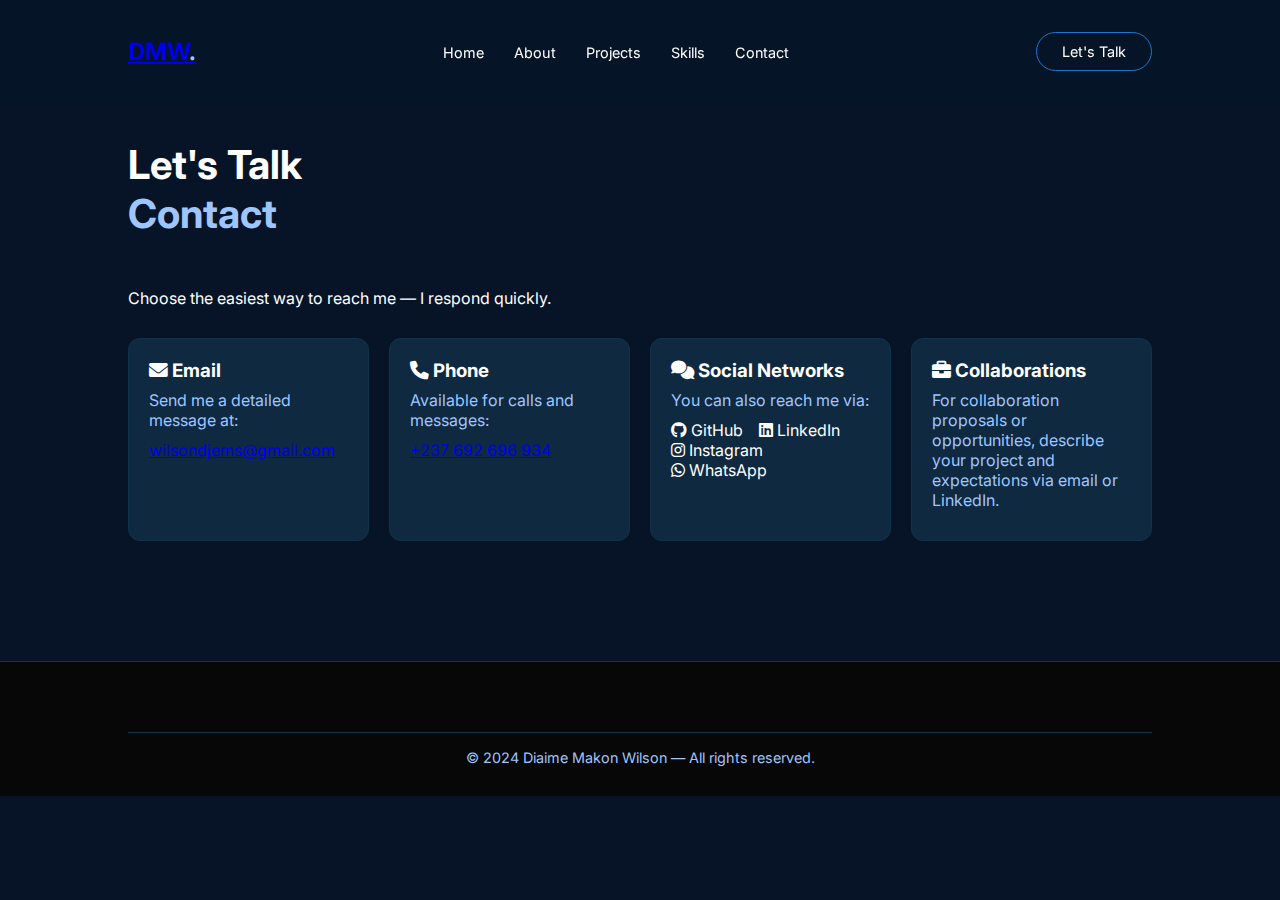
<file: contact.html>
<!DOCTYPE html>
<html lang="en">
<head>
    <meta charset="UTF-8">
    <meta name="viewport" content="width=device-width, initial-scale=1.0">
    <title>Let's Talk — Diaime Makon Wilson</title>
    <link rel="stylesheet" href="style.css">
    <link rel="stylesheet" href="https://cdnjs.cloudflare.com/ajax/libs/font-awesome/6.0.0/css/all.min.css">
    <link href="https://fonts.googleapis.com/css2?family=Inter:wght@300;400;700&display=swap" rel="stylesheet">
</head>
<body>
    <header>
        <nav>
            <div class="logo"><a href="index.html">DMW<span>.</span></a></div>
            <ul>
                <li><a href="index.html#home">Home</a></li>
                <li><a href="index.html#about">About</a></li>
                <li><a href="index.html#projects">Projects</a></li>
                <li><a href="index.html#skills">Skills</a></li>
                <li><a href="contact.html">Contact</a></li>
            </ul>
            <a href="contact.html" class="btn-cta">Let's Talk</a>
        </nav>
    </header>

    <main class="contact-page">
        <h1 class="section-title">Let's Talk <span>Contact</span></h1>
        <p>Choose the easiest way to reach me — I respond quickly.</p>

        <div class="contact-grid">
            <div class="contact-card">
                <h3><i class="fas fa-envelope"></i> Email</h3>
                <p>Send me a detailed message at:</p>
                <p><a href="mailto:wilsondjems@gmail.com">wilsondjems@gmail.com</a></p>
            </div>

            <div class="contact-card">
                <h3><i class="fas fa-phone"></i> Phone</h3>
                <p>Available for calls and messages:</p>
                <p><a href="tel:+237692696934">+237 692 696 934</a></p>
            </div>

            <div class="contact-card">
                <h3><i class="fas fa-comments"></i> Social Networks</h3>
                <p>You can also reach me via:</p>
                <p class="contact-actions">
                    <a href="https://github.com/Wilsondjems22" aria-label="GitHub" target="_blank" rel="noopener noreferrer"><i class="fab fa-github"></i> GitHub</a>
                    <a href="https://www.linkedin.com/in/Diaime Makon Wilson" aria-label="LinkedIn" target="_blank" rel="noopener noreferrer"><i class="fab fa-linkedin"></i> LinkedIn</a>
                    <a href="https://www.instagram.com/wilson_diaime" aria-label="Instagram" target="_blank" rel="noopener noreferrer"><i class="fab fa-instagram"></i> Instagram</a>
                    <a href="https://wa.me/237692696934" aria-label="WhatsApp" target="_blank" rel="noopener noreferrer"><i class="fab fa-whatsapp"></i> WhatsApp</a>
                </p>
            </div>

            <div class="contact-card">
                <h3><i class="fas fa-briefcase"></i> Collaborations</h3>
                <p>For collaboration proposals or opportunities, describe your project and expectations via email or LinkedIn.</p>
            </div>
        </div>

    </main>

    <footer class="site-footer">
        <div class="footer-bottom">
            <p>&copy; 2024 Diaime Makon Wilson — All rights reserved.</p>
        </div>
    </footer>

    <script src="script.js"></script>
</body>
</html>
</file>
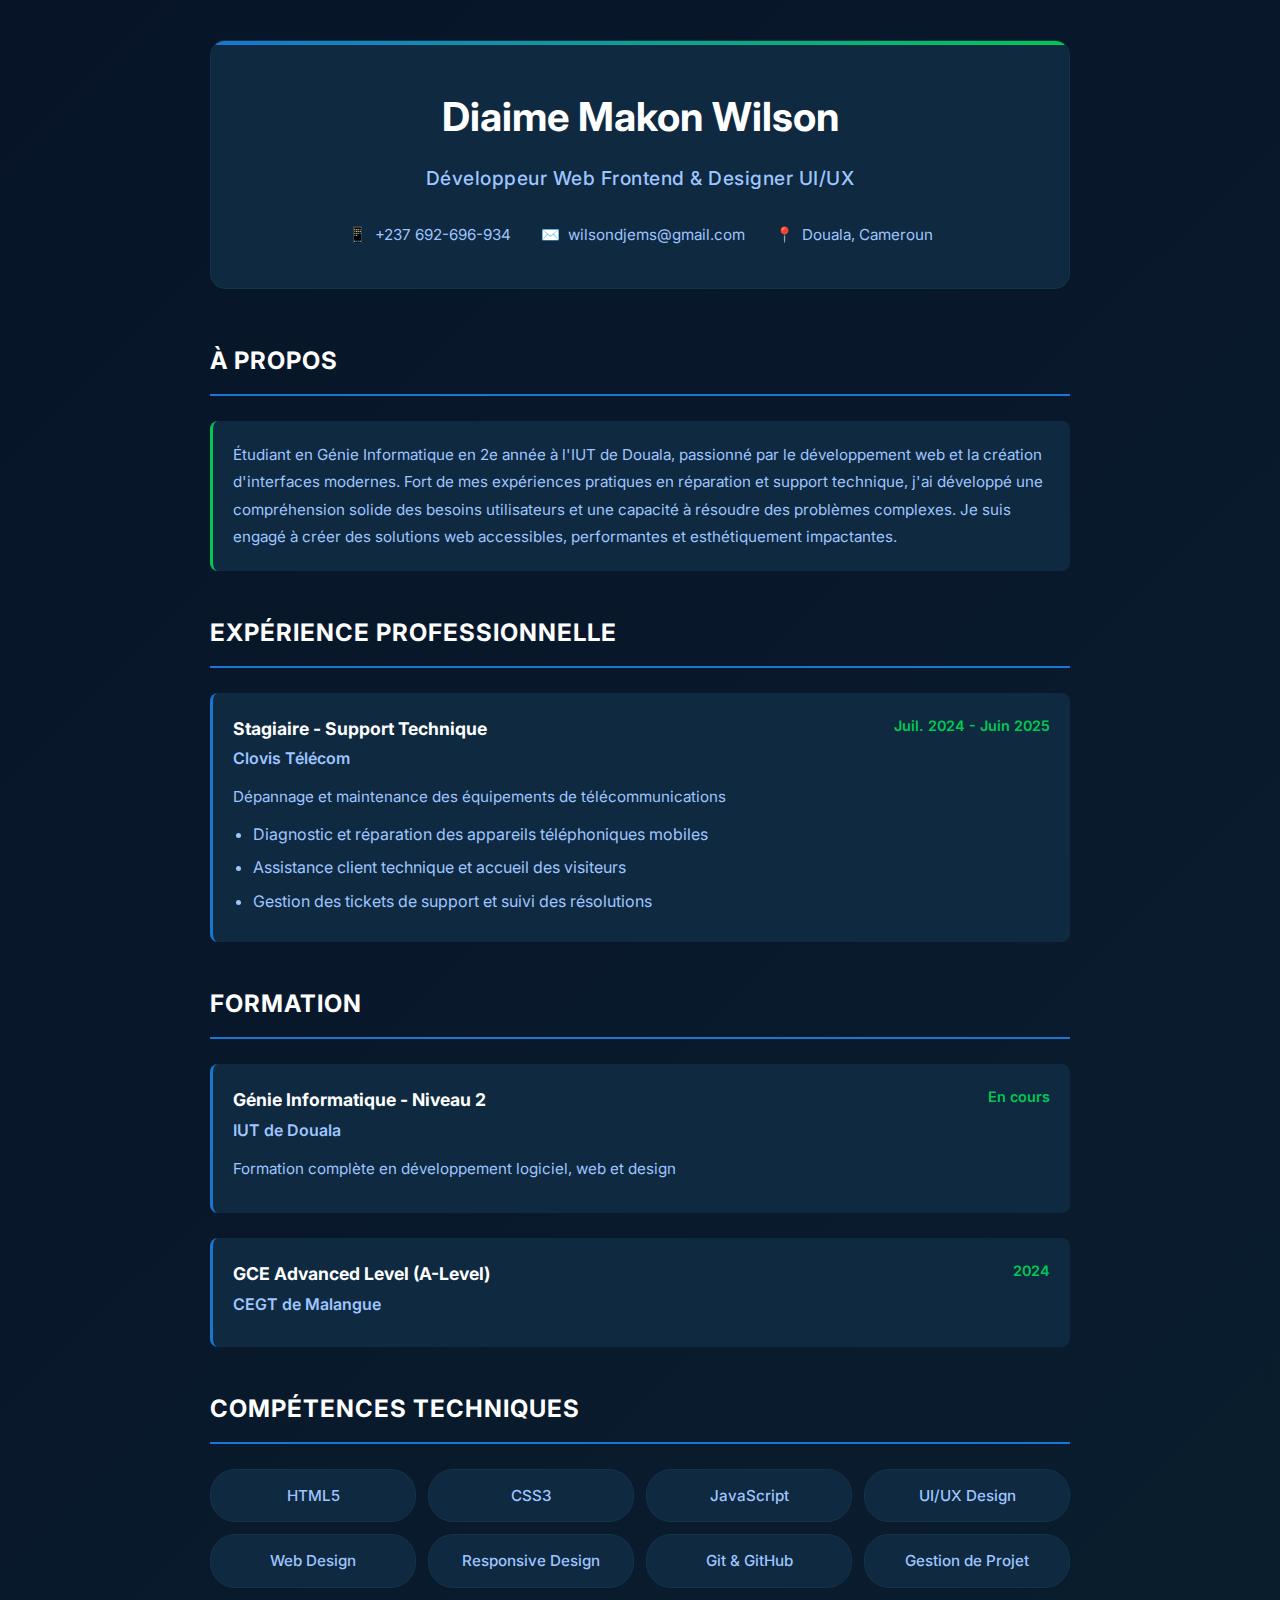
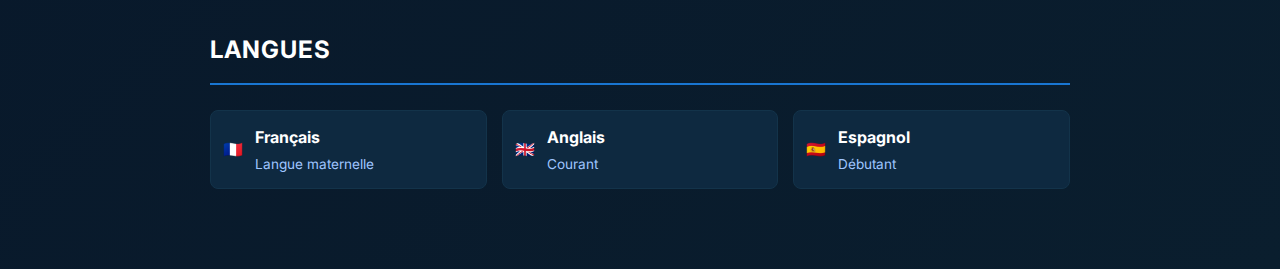
<file: cv.html>
<!DOCTYPE html>
<html lang="fr">
<head>
    <meta charset="UTF-8">
    <meta name="viewport" content="width=device-width, initial-scale=1.0">
    <title>Diaime Makon Wilson | CV</title>
    <link href="https://fonts.googleapis.com/css2?family=Inter:wght@300;400;600;700&display=swap" rel="stylesheet">
    <style>
        :root {
            --bg-color: #071428;
            --card-bg: #0e2940;
            --accent-color: #ffffff;
            --text-secondary: #9fc5ff;
            --border-color: #13334a;
            --primary-blue: #1976d2;
            --accent-green: #00c853;
        }
        
        * {
            margin: 0;
            padding: 0;
            box-sizing: border-box;
        }
        
        html {
            scroll-behavior: smooth;
        }
        
        body {
            font-family: 'Inter', sans-serif;
            line-height: 1.8;
            background: linear-gradient(135deg, var(--bg-color) 0%, #0a1e2e 100%);
            color: var(--accent-color);
            overflow-x: hidden;
        }
        
        .container {
            max-width: 900px;
            margin: 0 auto;
            padding: 40px 20px;
        }
        
        /* Header/Profile Section */
        .cv-header {
            text-align: center;
            margin-bottom: 50px;
            padding: 40px;
            background: var(--card-bg);
            border: 1px solid var(--border-color);
            border-radius: 15px;
            position: relative;
            overflow: hidden;
        }
        
        .cv-header::before {
            content: '';
            position: absolute;
            top: 0;
            left: 0;
            width: 100%;
            height: 4px;
            background: linear-gradient(90deg, var(--primary-blue), var(--accent-green));
        }
        
        .cv-header h1 {
            font-size: 2.5rem;
            margin-bottom: 8px;
            font-weight: 700;
            color: var(--accent-color);
        }
        
        .cv-header .title {
            font-size: 1.2rem;
            color: var(--text-secondary);
            margin-bottom: 25px;
            font-weight: 500;
            letter-spacing: 0.5px;
        }
        
        .contact-info {
            display: flex;
            justify-content: center;
            gap: 30px;
            flex-wrap: wrap;
            font-size: 0.95rem;
        }
        
        .contact-item {
            display: flex;
            align-items: center;
            gap: 8px;
            color: var(--text-secondary);
        }
        
        /* Sections */
        .cv-section {
            margin-bottom: 40px;
        }
        
        .cv-section h2 {
            font-size: 1.5rem;
            margin-bottom: 25px;
            padding-bottom: 12px;
            border-bottom: 2px solid var(--primary-blue);
            color: var(--accent-color);
            font-weight: 700;
            text-transform: uppercase;
            letter-spacing: 1px;
        }
        
        /* Entry Cards */
        .entry {
            margin-bottom: 25px;
            padding: 20px;
            background: var(--card-bg);
            border-left: 3px solid var(--primary-blue);
            border-radius: 8px;
            transition: all 0.3s ease;
        }
        
        .entry:hover {
            transform: translateX(5px);
            border-color: var(--accent-green);
            box-shadow: 0 8px 24px rgba(25, 118, 210, 0.1);
        }
        
        .entry-header {
            display: flex;
            justify-content: space-between;
            align-items: flex-start;
            margin-bottom: 8px;
            flex-wrap: wrap;
            gap: 10px;
        }
        
        .entry-title {
            font-size: 1.1rem;
            font-weight: 700;
            color: var(--accent-color);
        }
        
        .entry-subtitle {
            font-size: 1rem;
            color: var(--text-secondary);
            font-weight: 600;
        }
        
        .entry-date {
            color: var(--accent-green);
            font-size: 0.9rem;
            font-weight: 600;
        }
        
        .entry-description {
            color: var(--text-secondary);
            margin: 12px 0;
            font-size: 0.95rem;
            line-height: 1.6;
        }
        
        .entry ul {
            margin-left: 20px;
            margin-top: 10px;
            color: var(--text-secondary);
        }
        
        .entry li {
            margin-bottom: 8px;
            line-height: 1.6;
        }
        
        /* Skills */
        .skills-container {
            display: grid;
            grid-template-columns: repeat(auto-fit, minmax(180px, 1fr));
            gap: 12px;
        }
        
        .skill-badge {
            background: var(--card-bg);
            border: 1px solid var(--border-color);
            color: var(--text-secondary);
            padding: 12px 16px;
            border-radius: 25px;
            text-align: center;
            font-size: 0.95rem;
            font-weight: 500;
            transition: all 0.3s ease;
            cursor: pointer;
        }
        
        .skill-badge:hover {
            border-color: var(--primary-blue);
            background: rgba(25, 118, 210, 0.1);
            color: var(--accent-green);
            transform: translateY(-2px);
        }
        
        /* Languages */
        .languages-grid {
            display: grid;
            grid-template-columns: repeat(auto-fit, minmax(200px, 1fr));
            gap: 15px;
        }
        
        .language-item {
            display: flex;
            align-items: center;
            gap: 12px;
            padding: 12px;
            background: var(--card-bg);
            border: 1px solid var(--border-color);
            border-radius: 8px;
        }
        
        .language-item strong {
            color: var(--accent-color);
        }
        
        .language-item span {
            color: var(--text-secondary);
        }
        
        /* Profile Section */
        .profile-text {
            padding: 20px;
            background: var(--card-bg);
            border-left: 3px solid var(--accent-green);
            border-radius: 8px;
            color: var(--text-secondary);
            font-size: 0.95rem;
            line-height: 1.8;
        }
        
        @media print {
            body {
                background: white;
                color: #333;
            }
            .cv-header, .entry, .skill-badge, .language-item, .profile-text {
                background: white;
                color: #333;
            }
            .cv-section h2 {
                color: #333;
            }
        }
    </style>
</head>
<body>
    <div class="container"> 
        <!-- Header/Profile -->
        <div class="cv-header">
            <h1>Diaime Makon Wilson</h1>
            <p class="title">Développeur Web Frontend & Designer UI/UX</p>
            <div class="contact-info">
                <div class="contact-item">
                    <strong>📱</strong>
                    <span>+237 692-696-934</span>
                </div>
                <div class="contact-item">
                    <strong>✉️</strong>
                    <span>wilsondjems@gmail.com</span>
                </div>
                <div class="contact-item">
                    <strong>📍</strong>
                    <span>Douala, Cameroun</span>
                </div>
            </div>
        </div>

        <!-- Profile Section -->
        <section class="cv-section">
            <h2>À Propos</h2>
            <p class="profile-text">
                Étudiant en Génie Informatique en 2e année à l'IUT de Douala, passionné par le développement web et la création d'interfaces modernes. Fort de mes expériences pratiques en réparation et support technique, j'ai développé une compréhension solide des besoins utilisateurs et une capacité à résoudre des problèmes complexes. Je suis engagé à créer des solutions web accessibles, performantes et esthétiquement impactantes.
            </p>
        </section>

        <!-- Experience Section -->
        <section class="cv-section">
            <h2>Expérience Professionnelle</h2>
            
            <div class="entry">
                <div class="entry-header">
                    <div>
                        <p class="entry-title">Stagiaire - Support Technique</p>
                        <p class="entry-subtitle">Clovis Télécom</p>
                    </div>
                    <p class="entry-date">Juil. 2024 - Juin 2025</p>
                </div>
                <p class="entry-description">Dépannage et maintenance des équipements de télécommunications</p>
                <ul>
                    <li>Diagnostic et réparation des appareils téléphoniques mobiles</li>
                    <li>Assistance client technique et accueil des visiteurs</li>
                    <li>Gestion des tickets de support et suivi des résolutions</li>
                </ul>
            </div>
        </section>

        <!-- Education Section -->
        <section class="cv-section">
            <h2>Formation</h2>
            
            <div class="entry">
                <div class="entry-header">
                    <div>
                        <p class="entry-title">Génie Informatique - Niveau 2</p>
                        <p class="entry-subtitle">IUT de Douala</p>
                    </div>
                    <p class="entry-date">En cours</p>
                </div>
                <p class="entry-description">Formation complète en développement logiciel, web et design</p>
            </div>

            <div class="entry">
                <div class="entry-header">
                    <div>
                        <p class="entry-title">GCE Advanced Level (A-Level)</p>
                        <p class="entry-subtitle">CEGT de Malangue</p>
                    </div>
                    <p class="entry-date">2024</p>
                </div>
            </div>
        </section>

        <!-- Skills Section -->
        <section class="cv-section">
            <h2>Compétences Techniques</h2>
            <div class="skills-container">
                <span class="skill-badge">HTML5</span>
                <span class="skill-badge">CSS3</span>
                <span class="skill-badge">JavaScript</span>
                <span class="skill-badge">UI/UX Design</span>
                <span class="skill-badge">Web Design</span>
                <span class="skill-badge">Responsive Design</span>
                <span class="skill-badge">Git & GitHub</span>
                <span class="skill-badge">Gestion de Projet</span>
            </div>
        </section>

        <!-- Languages Section -->
        <section class="cv-section">
            <h2>Langues</h2>
            <div class="languages-grid">
                <div class="language-item">
                    <span>🇫🇷</span>
                    <div>
                        <strong>Français</strong>
                        <span style="display: block; font-size: 0.85rem;">Langue maternelle</span>
                    </div>
                </div>
                <div class="language-item">
                    <span>🇬🇧</span>
                    <div>
                        <strong>Anglais</strong>
                        <span style="display: block; font-size: 0.85rem;">Courant</span>
                    </div>
                </div>
                <div class="language-item">
                    <span>🇪🇸</span>
                    <div>
                        <strong>Espagnol</strong>
                        <span style="display: block; font-size: 0.85rem;">Débutant</span>
                    </div>
                </div>
            </div>
        </section>
    </div>
</body></html>
</file>
<file: style.css>
:root {
    --bg-color: #071428; /* deep navy */
    --card-bg: #0e2940; /* dark blue card */
    --accent-color: #ffffff; /* white */
    --text-secondary: #9fc5ff; /* soft light blue */
    --border-color: #13334a; /* muted blue border */
    --primary-blue: #1976d2; /* vivid blue */
    --accent-green: #00c853; /* bright green */
}

* {
    margin: 0;
    padding: 0;
    box-sizing: border-box;
    font-family: 'Inter', sans-serif;
}

body {
    background-color: var(--bg-color);
    color: white;
    overflow-x: hidden;
}

/* Header */
header {
    padding: 2rem 10%;
    position: fixed;
    width: 100%;
    top: 0;
    z-index: 1000;
    background: rgba(7,20,40,0.75);
    backdrop-filter: blur(10px);
}

nav {
    display: flex;
    justify-content: space-between;
    align-items: center;
}

.logo { font-size: 1.5rem; font-weight: bold; }
.logo span { color: var(--text-secondary); }

nav ul { display: flex; list-style: none; gap: 30px; }
nav ul a { color: white; text-decoration: none; font-size: 0.9rem; transition: 0.3s; }
nav ul a:hover { color: var(--text-secondary); }

.btn-cta {
    border: 1px solid var(--primary-blue);
    padding: 10px 25px;
    border-radius: 50px;
    text-decoration: none;
    color: var(--accent-color);
    font-size: 0.9rem;
    transition: 0.3s;
}

.btn-cta:hover { background: var(--primary-blue); color: white; }

/* Hero Section */
.hero {
    height: 100vh;
    display: flex;
    align-items: center;
    padding: 0 10%;
    gap: 50px;
}

.hero-content { flex: 1; }
.badge { color: var(--text-secondary); font-size: 0.8rem; border: 1px solid var(--border-color); padding: 5px 15px; border-radius: 20px; }

h1 { font-size: 4rem; margin-top: 20px; }
h1 span { display: block; color: var(--text-secondary); }

.subtitle { margin: 20px 0; color: var(--text-secondary); font-size: 1.1rem; max-width: 500px; }

.btn-primary { background: var(--primary-blue); border: none; padding: 15px 30px; border-radius: 5px; font-weight: bold; cursor: pointer; margin-right: 15px; color: white; position: relative; overflow: hidden; box-shadow: 0 6px 18px rgba(25,118,210,0.08); transition: transform 220ms cubic-bezier(.2,.9,.2,1), box-shadow 220ms ease; }
.btn-secondary { background: transparent; border: 1px solid rgba(255,255,255,0.08); color: var(--accent-color); padding: 15px 30px; border-radius: 5px; cursor: pointer; transition: transform 200ms ease, background 200ms ease, border-color 200ms ease; }

.hero-image { flex: 1; display: flex; justify-content: center; }
.hero-image img { width: 80%; border-radius: 20px; filter: grayscale(0.6) saturate(0.9) contrast(0.95); }

/* Skills */
.skills { padding: 100px 10%; text-align: center; }
.section-title { font-size: 2.5rem; margin-bottom: 50px; }
.skills-grid { display: grid; grid-template-columns: repeat(auto-fit, minmax(200px, 1fr)); gap: 20px; }

.skill-card {
    background: var(--card-bg);
    padding: 40px;
    border-radius: 15px;
    border: 1px solid var(--border-color);
    transition: 0.4s;
}

.skill-card:hover { transform: translateY(-10px); border-color: white; }
.skill-card i { font-size: 2.5rem; margin-bottom: 20px; }

.progress-bar { background: #333; height: 4px; margin-top: 20px; border-radius: 2px; }
.progress { background: white; height: 100%; }

/* Animations */
.floating {
    animation: float 6s ease-in-out infinite;
}

@keyframes float {
    0%, 100% { transform: translateY(0px); }
    50% { transform: translateY(-20px); }
}

.reveal { opacity: 0; transform: translateY(30px); transition: 1s all ease; }
.reveal.active { opacity: 1; transform: translateY(0); }

/* Typing cursor */
.typing-cursor {
    display: inline-block;
    width: 2px;
    height: 1.05em;
    background: var(--accent-green);
    margin-left: 8px;
    vertical-align: bottom;
    animation: blink 1s steps(1) infinite;
}

@keyframes blink {
    50% { opacity: 0; }
}

/* About Section */
.about { padding: 100px 10%; display: flex; align-items: center; }
.about-inner { display: flex; gap: 40px; align-items: center; }
.about-text { flex: 1; }
.about-text p { color: var(--text-secondary); max-width: 640px; margin: 20px 0; line-height: 1.6; }
.about-list { list-style: none; color: var(--text-secondary); margin-top: 10px; }
.about-list li { padding: 6px 0; }
.about-image { width: 320px; flex-shrink: 0; }
.about-image img { width: 100%; border-radius: 12px; border: 1px solid var(--border-color); }

/* Projects */
.projects { padding: 100px 10%; }
.project-grid { display: grid; grid-template-columns: repeat(auto-fit, minmax(260px, 1fr)); gap: 20px; margin-top: 30px; }
.project-card { background: var(--card-bg); border: 1px solid var(--border-color); border-radius: 12px; overflow: hidden; display: flex; flex-direction: column; }
.project-card img { width: 100%; height: 160px; object-fit: cover; }
.project-info { padding: 16px; display: flex; flex-direction: column; gap: 10px; flex: 1; }
.project-info h3 { margin: 0; }
.project-info p { color: var(--text-secondary); flex: 1; }
.project-link { color: white; text-decoration: none; margin-top: 8px; font-weight: 600; }
.project-card:hover { transform: translateY(-6px); transition: 0.3s; border-color: white; }

/* Button animations */
.btn-primary:hover { transform: translateY(-6px) scale(1.02); box-shadow: 0 18px 40px rgba(25,118,210,0.18); }
.btn-primary:active { transform: translateY(-2px) scale(0.995); }
.btn-secondary:hover { transform: translateY(-4px) rotate(-0.8deg); background: rgba(255,255,255,0.03); border-color: var(--primary-blue); }
.btn-secondary:active { transform: translateY(-1px) rotate(0); }

/* small decorative pulse for attention (used subtly) */
@keyframes pulseAccent {
    0% { box-shadow: 0 0 0 0 rgba(0,200,83,0.12); }
    70% { box-shadow: 0 0 0 10px rgba(0,200,83,0); }
    100% { box-shadow: 0 0 0 0 rgba(0,200,83,0); }
}

.btn-cta.pulse { animation: pulseAccent 1400ms ease; }

/* Footer */
.site-footer { background: #070707; color: var(--text-secondary); padding: 50px 10% 30px; border-top: 1px solid var(--border-color); }
.footer-grid { display: grid; grid-template-columns: 1fr 1fr 1fr 1fr; gap: 20px; align-items: start; }
.footer-brand .logo { font-size: 1.4rem; margin-bottom: 8px; }
.footer-links ul { list-style: none; padding: 0; }
.footer-links a { color: var(--text-secondary); text-decoration: none; display: block; padding: 6px 0; }
.footer-contact p { margin: 6px 0; }
.footer-socials .socials a { color: var(--text-secondary); margin-right: 12px; font-size: 1.2rem; }
.footer-bottom { margin-top: 20px; border-top: 1px solid var(--border-color); padding-top: 16px; text-align: center; font-size: 0.9rem; color: var(--text-secondary); }

@media (max-width: 900px) {
    header { padding: 1rem 6%; }
    .hero { padding: 0 6%; flex-direction: column; text-align: center; }
    .about-inner { flex-direction: column-reverse; }
    .about-image { width: 70%; }
    .footer-grid { grid-template-columns: 1fr 1fr; }
}

@media (max-width: 480px) {
    .footer-grid { grid-template-columns: 1fr; }
    nav ul { display: none; }
}

/* Contact page styles */
.contact-page { padding: 120px 10%; color: var(--accent-color); }
.contact-grid { display: grid; grid-template-columns: repeat(auto-fit, minmax(240px, 1fr)); gap: 20px; margin-top: 30px; }
.contact-card { background: var(--card-bg); border: 1px solid var(--border-color); padding: 20px; border-radius: 12px; }
.contact-card h3 { margin-bottom: 8px; }
.contact-card p { color: var(--text-secondary); margin-bottom: 10px; }
.contact-actions a { display: inline-block; margin-right: 12px; color: var(--accent-color); text-decoration: none; }
</file>
